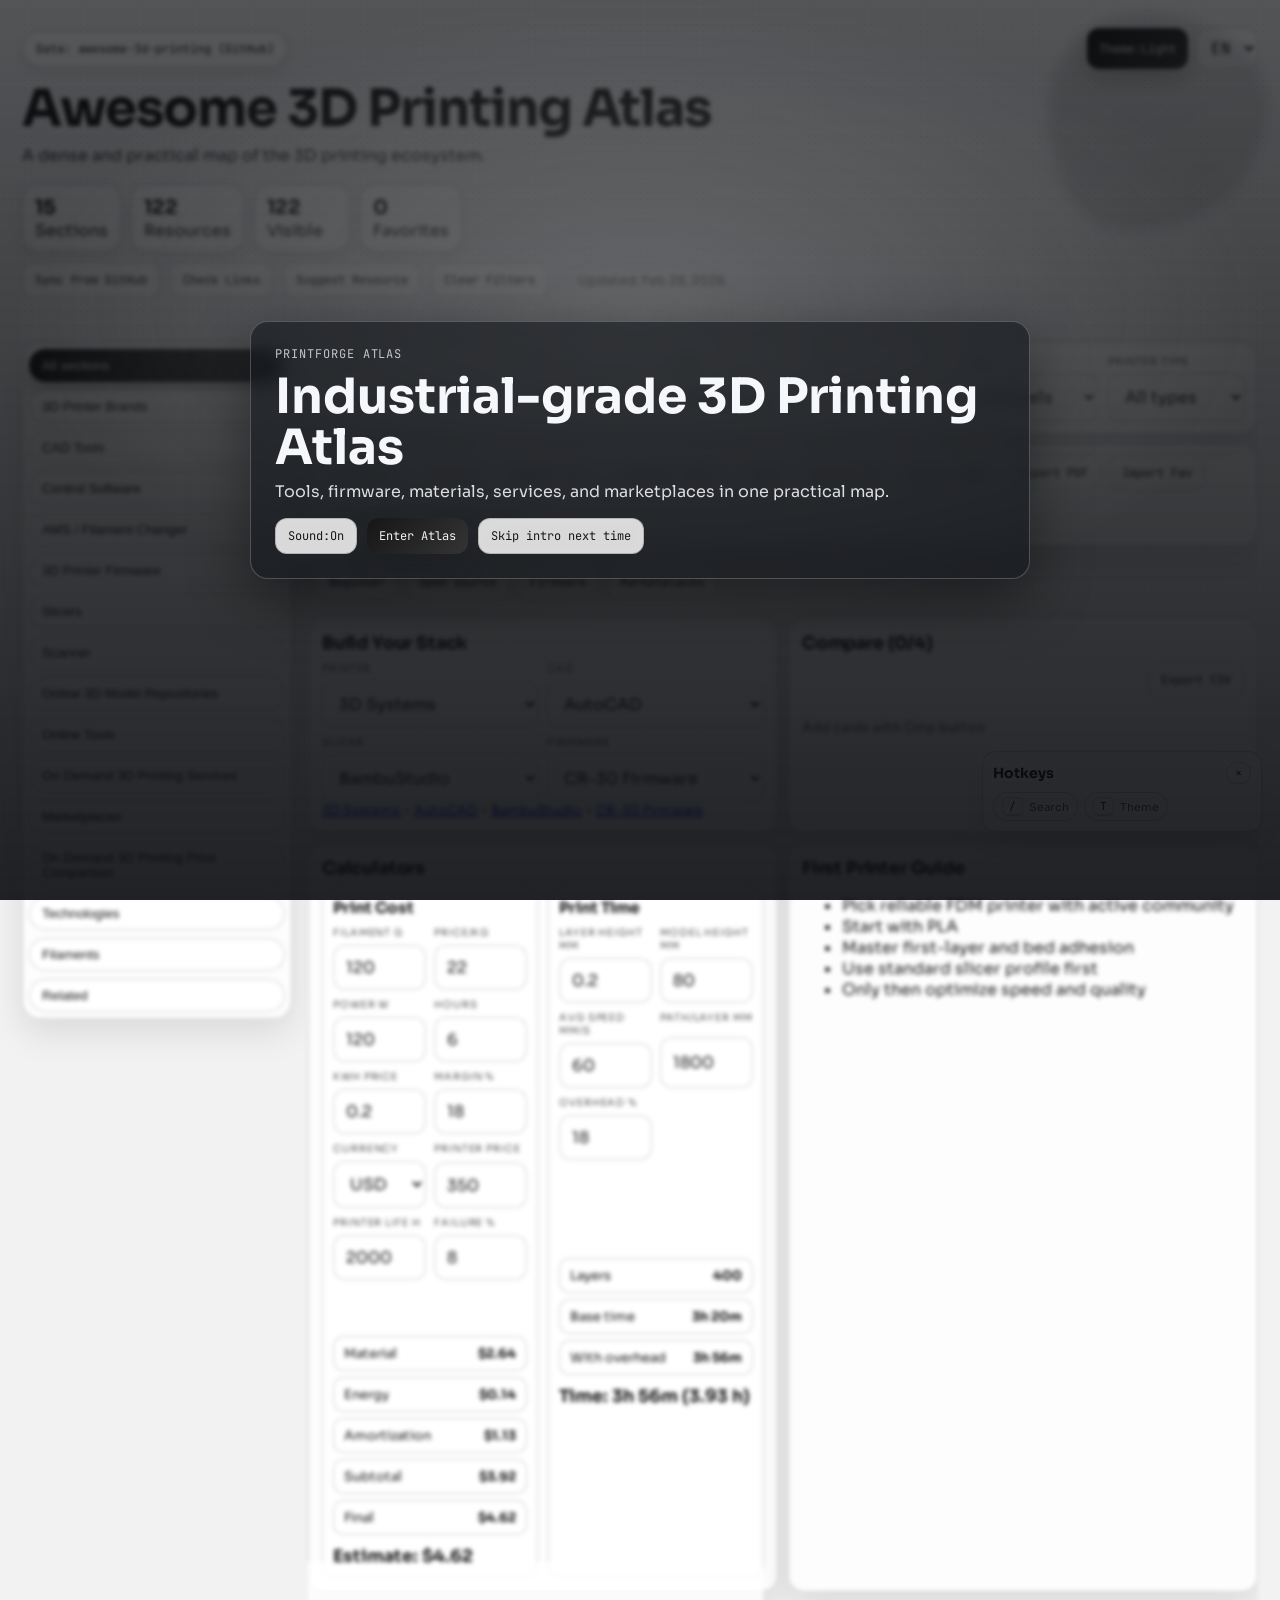
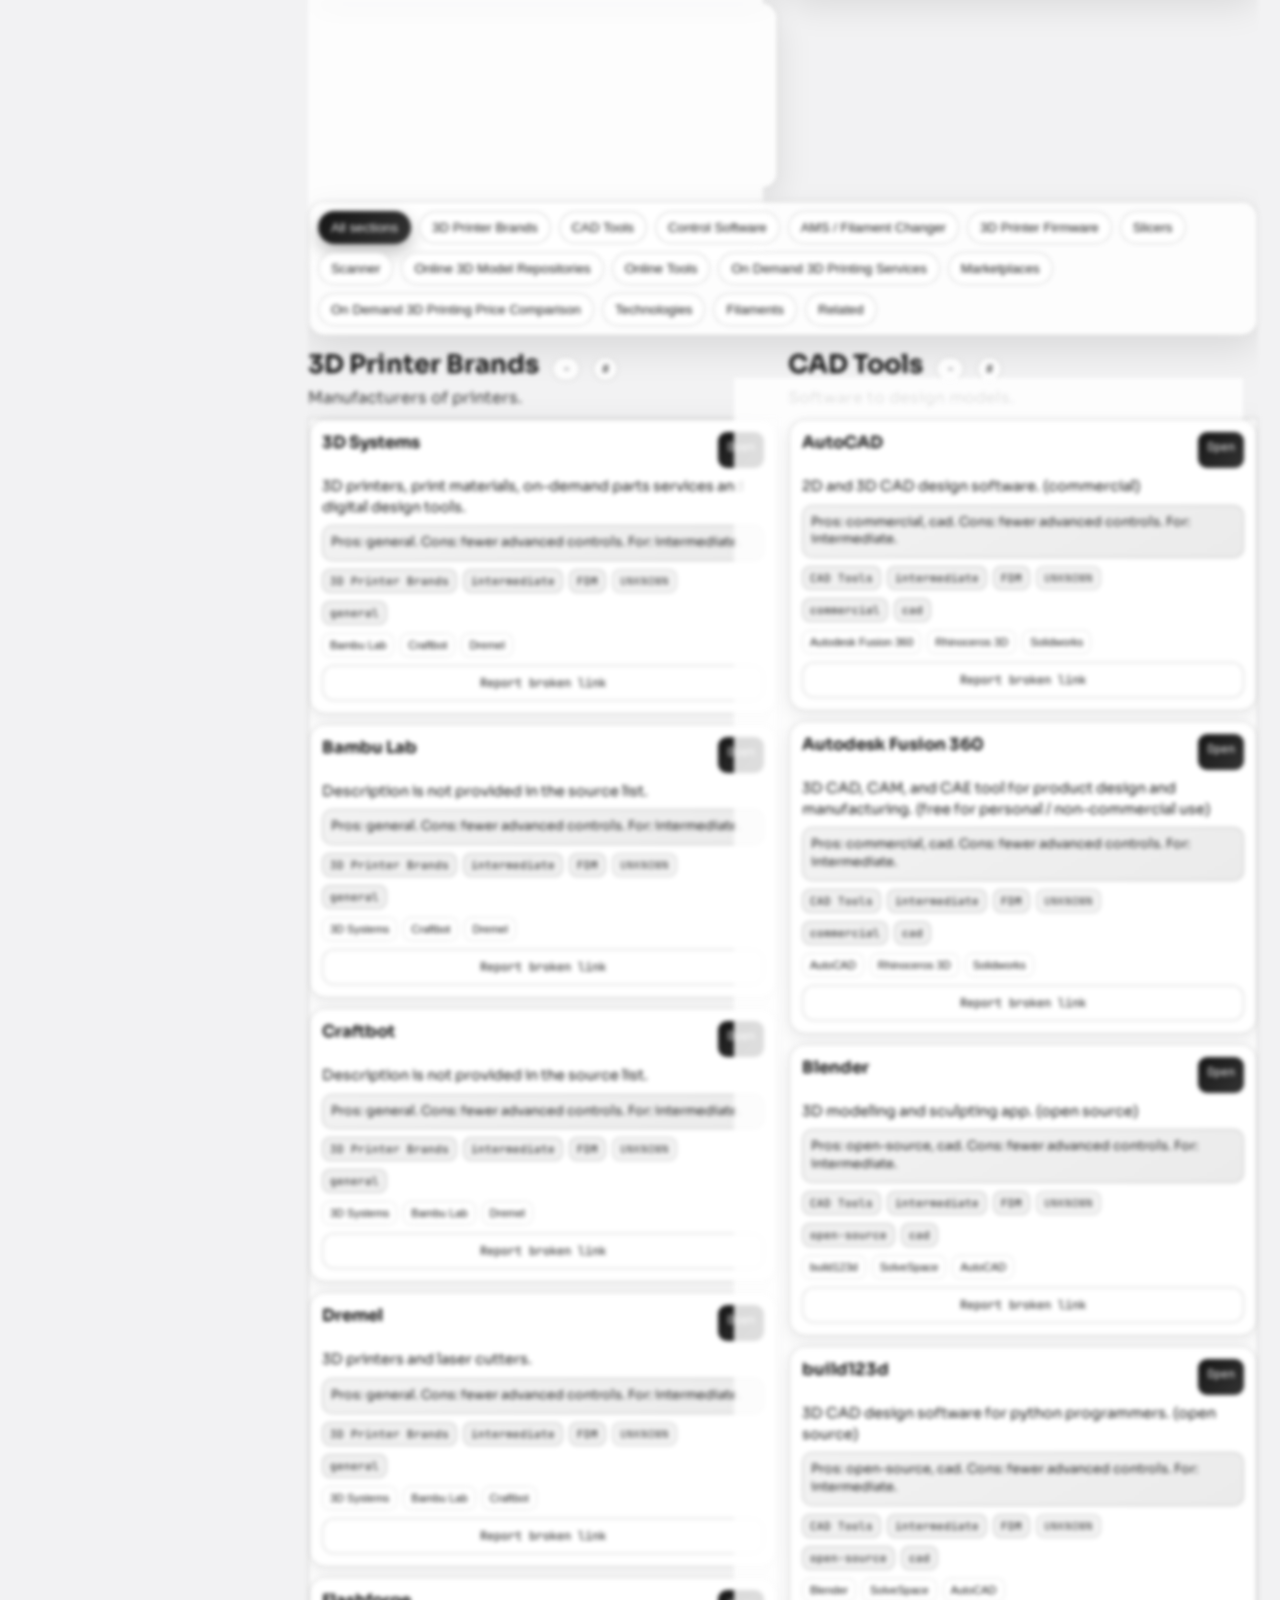
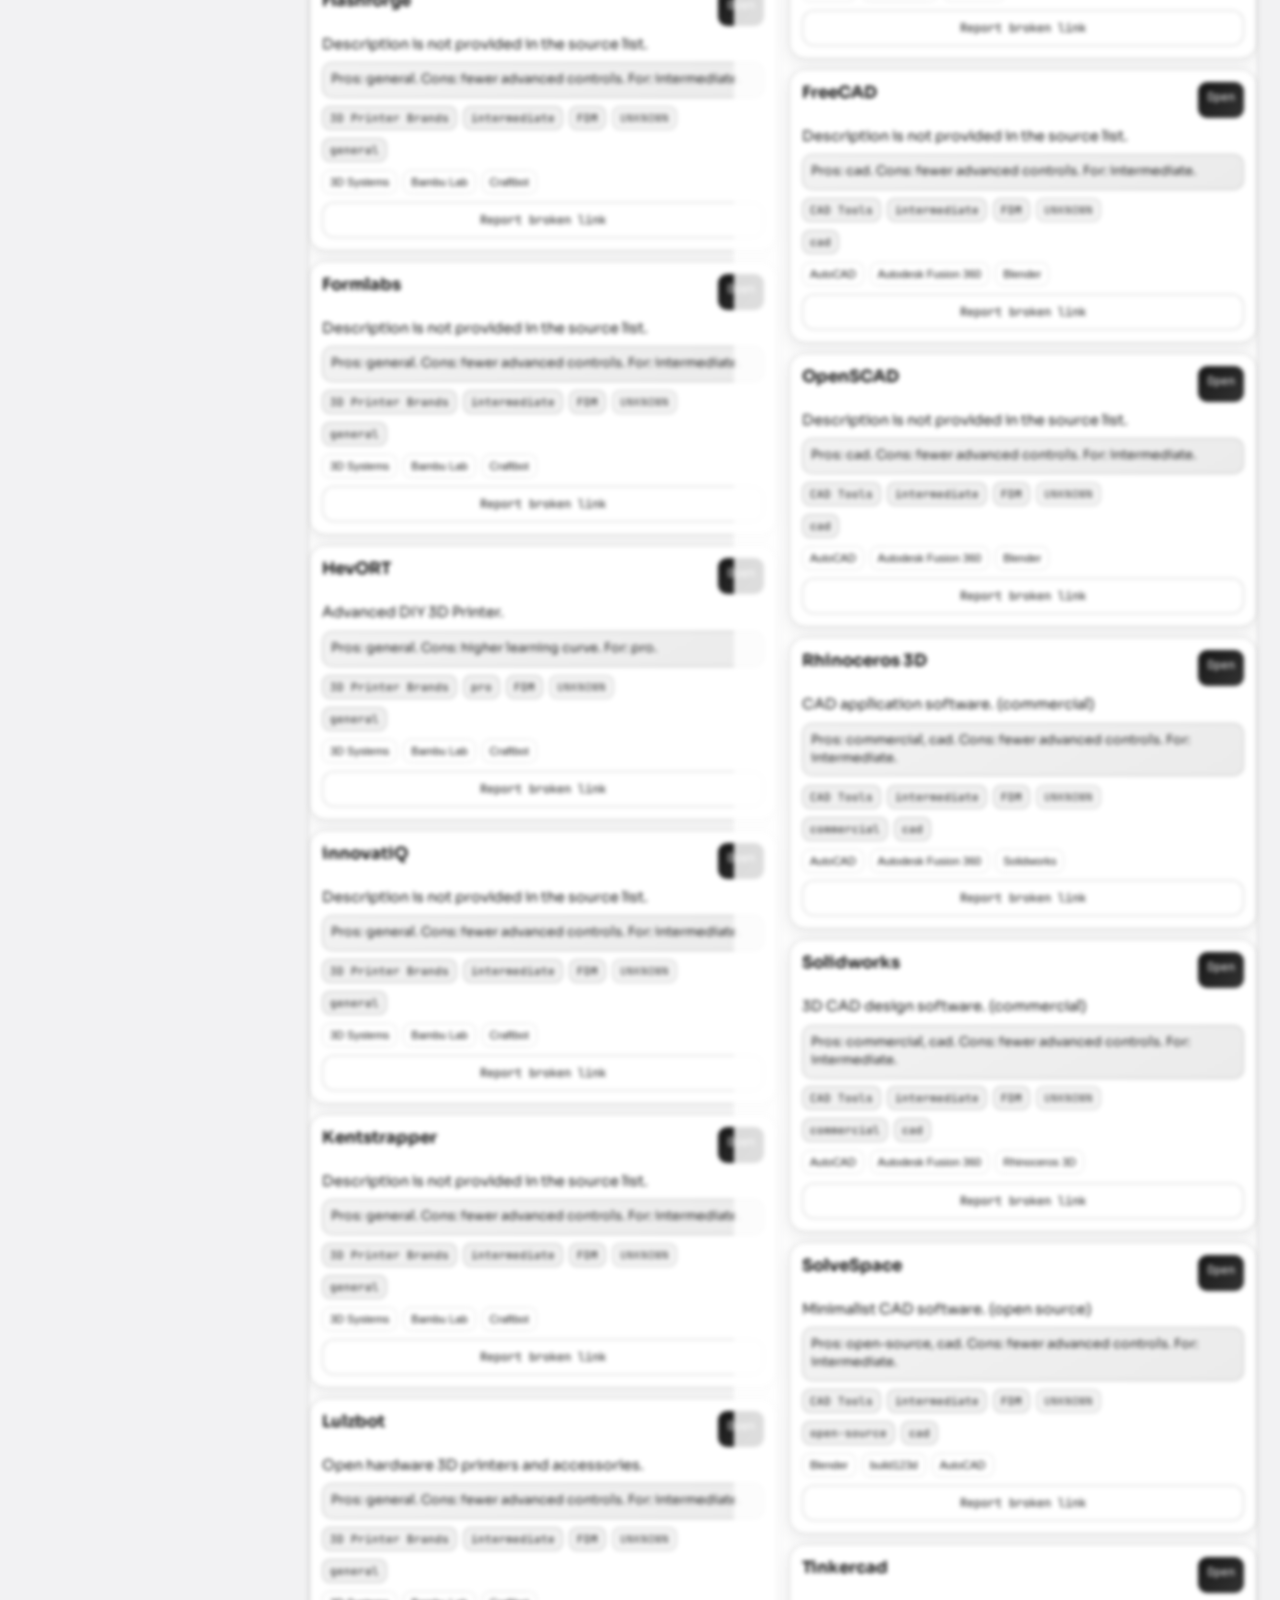
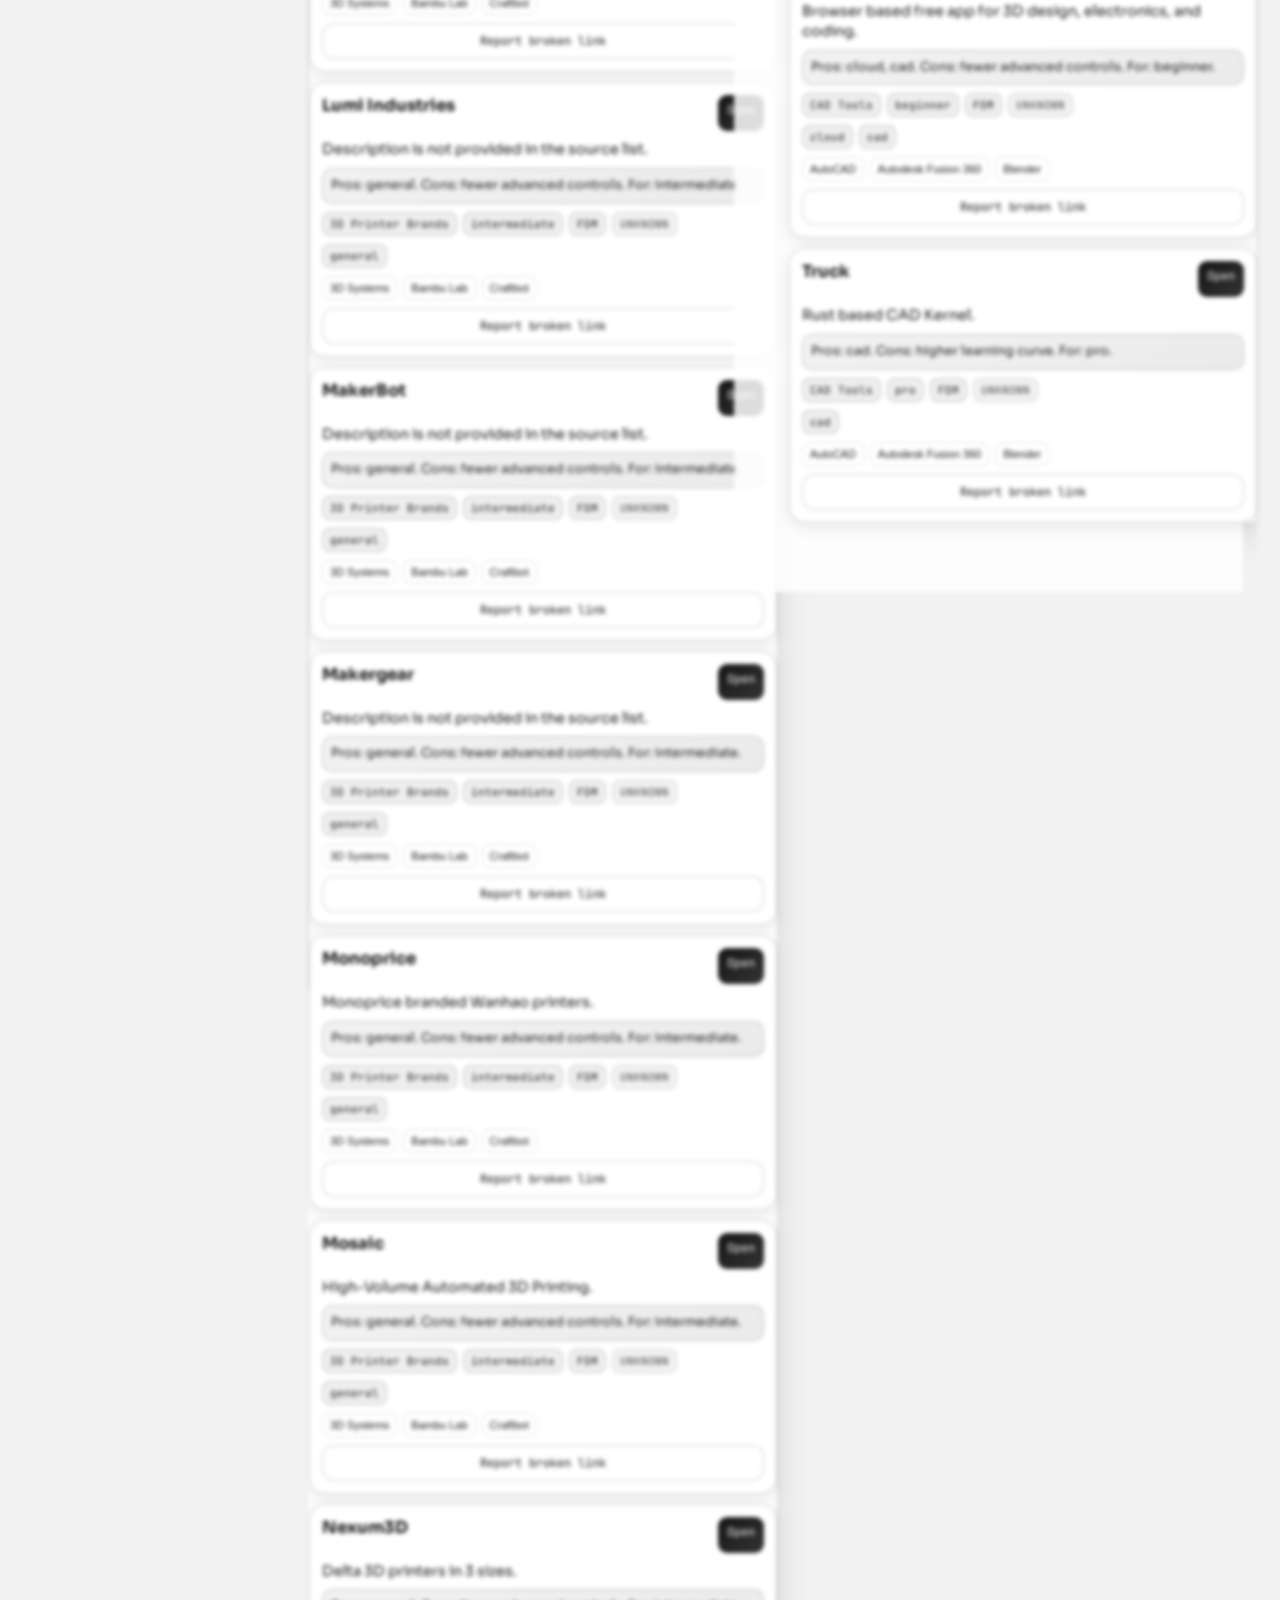
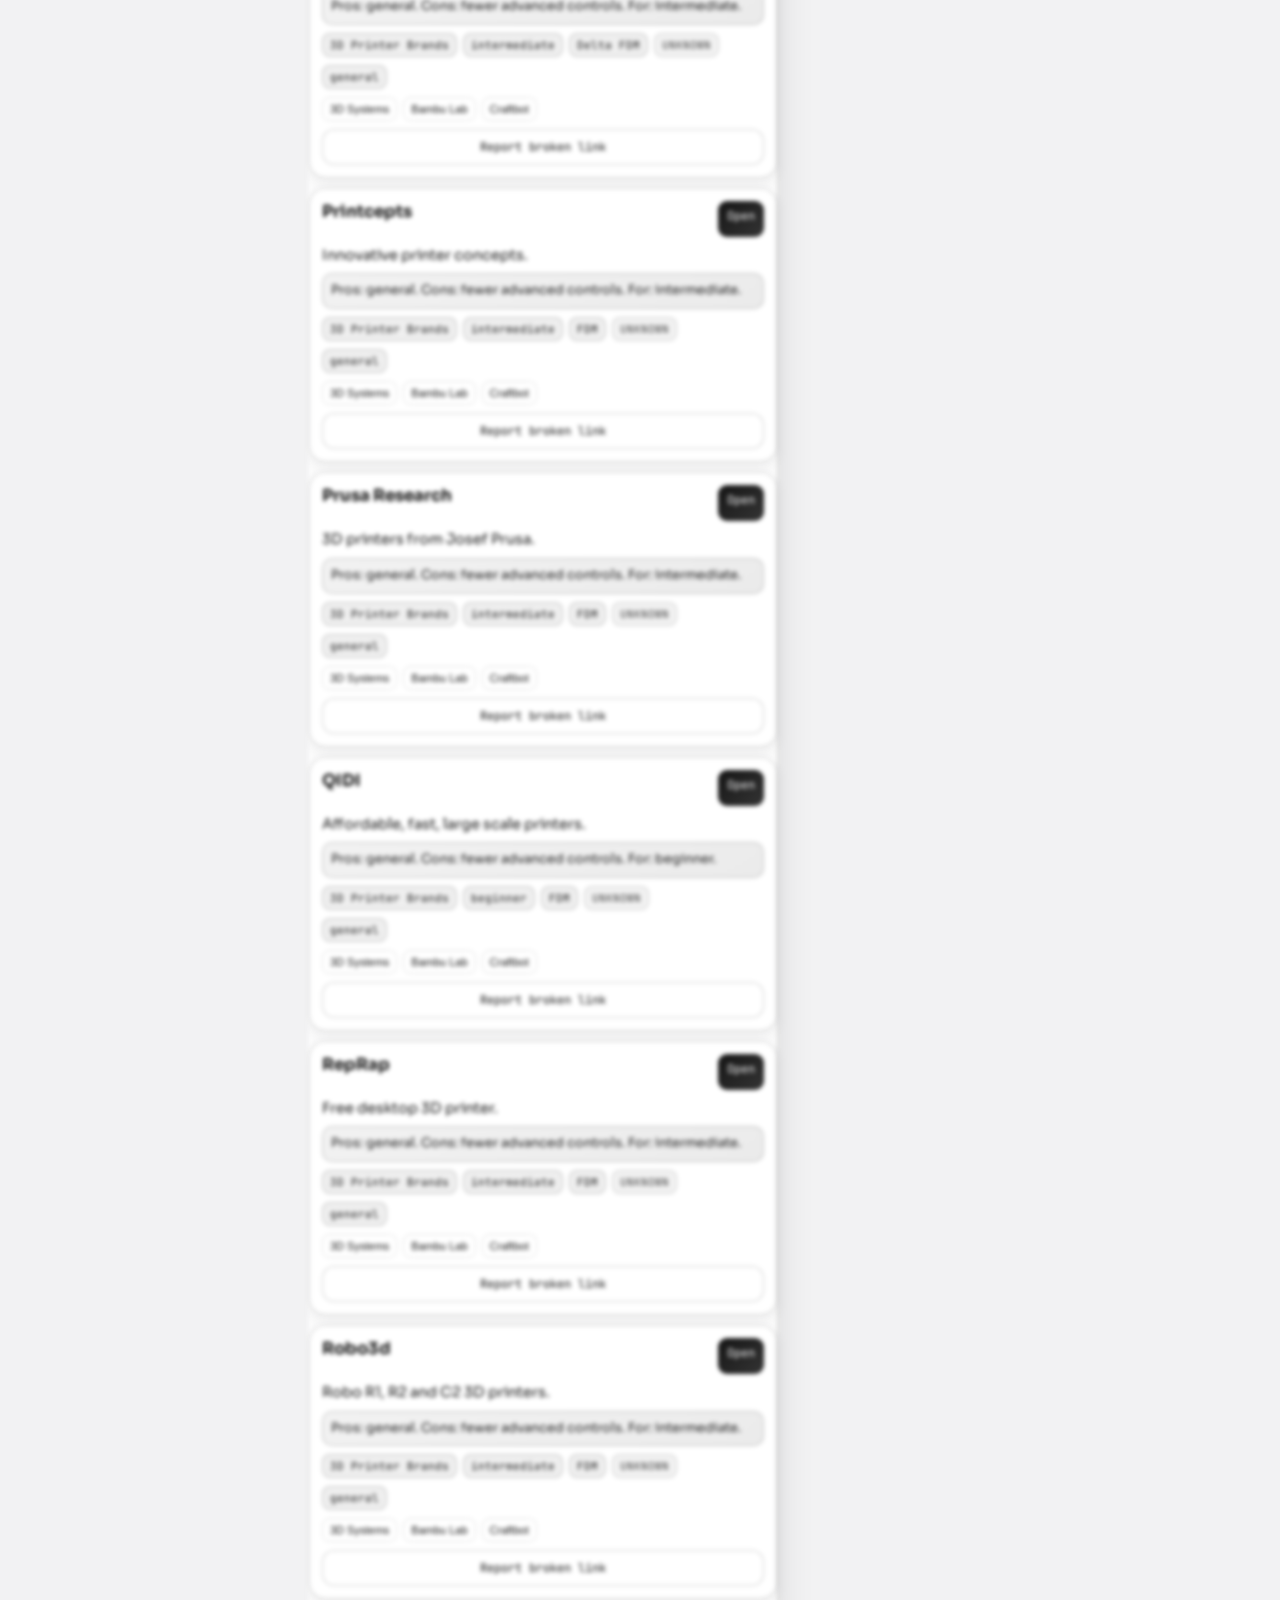
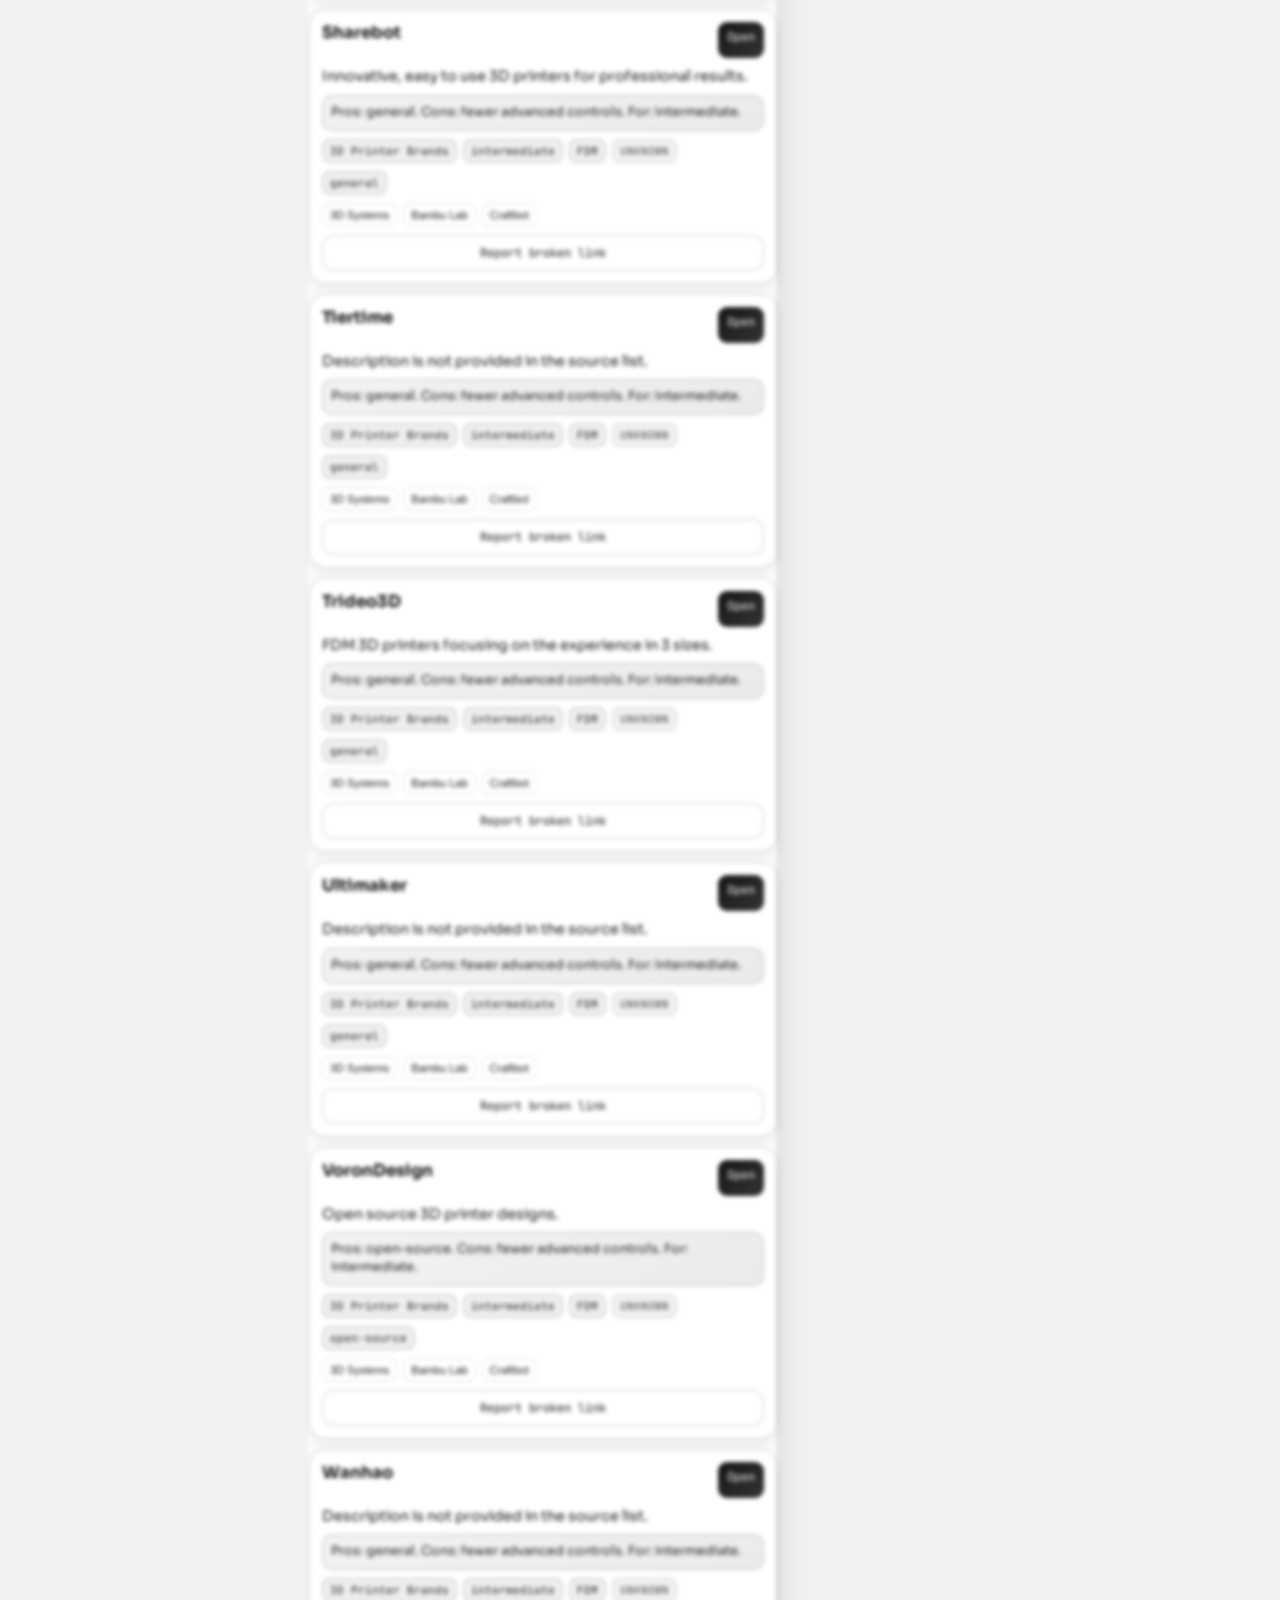
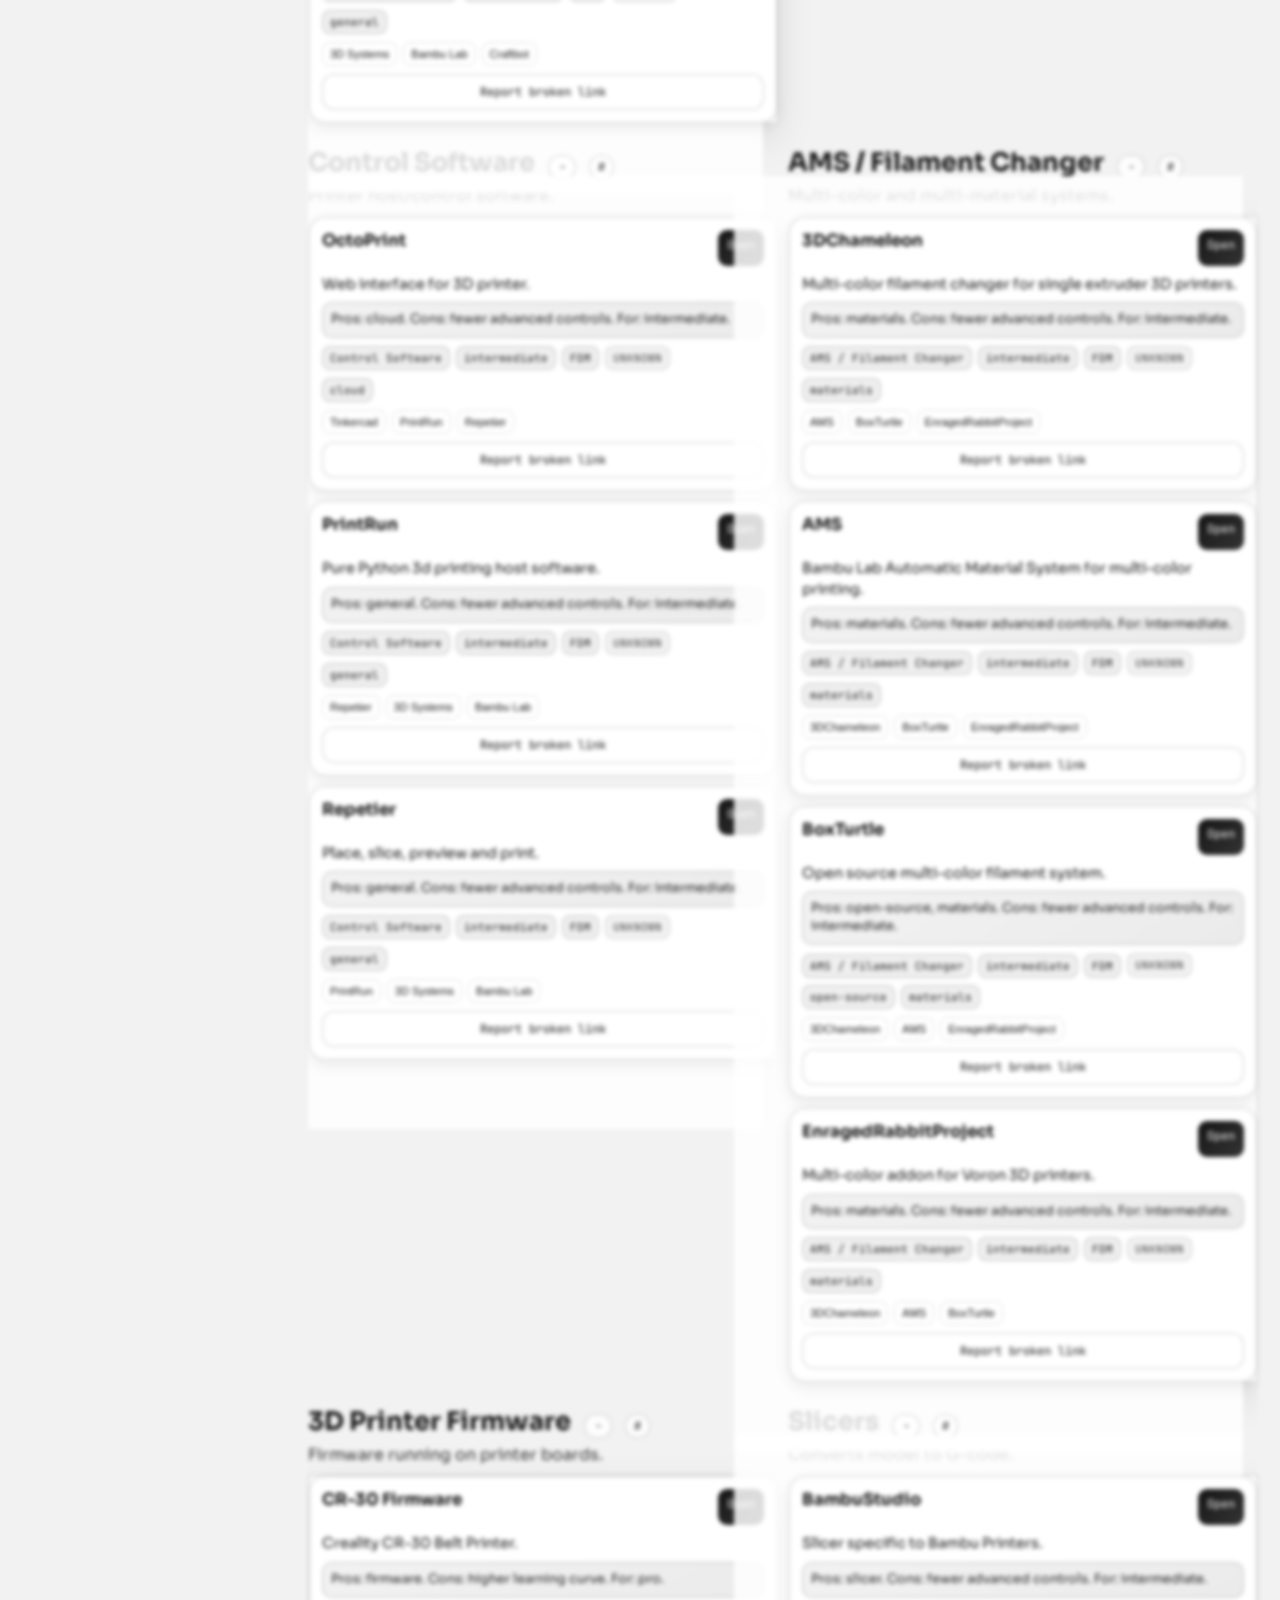
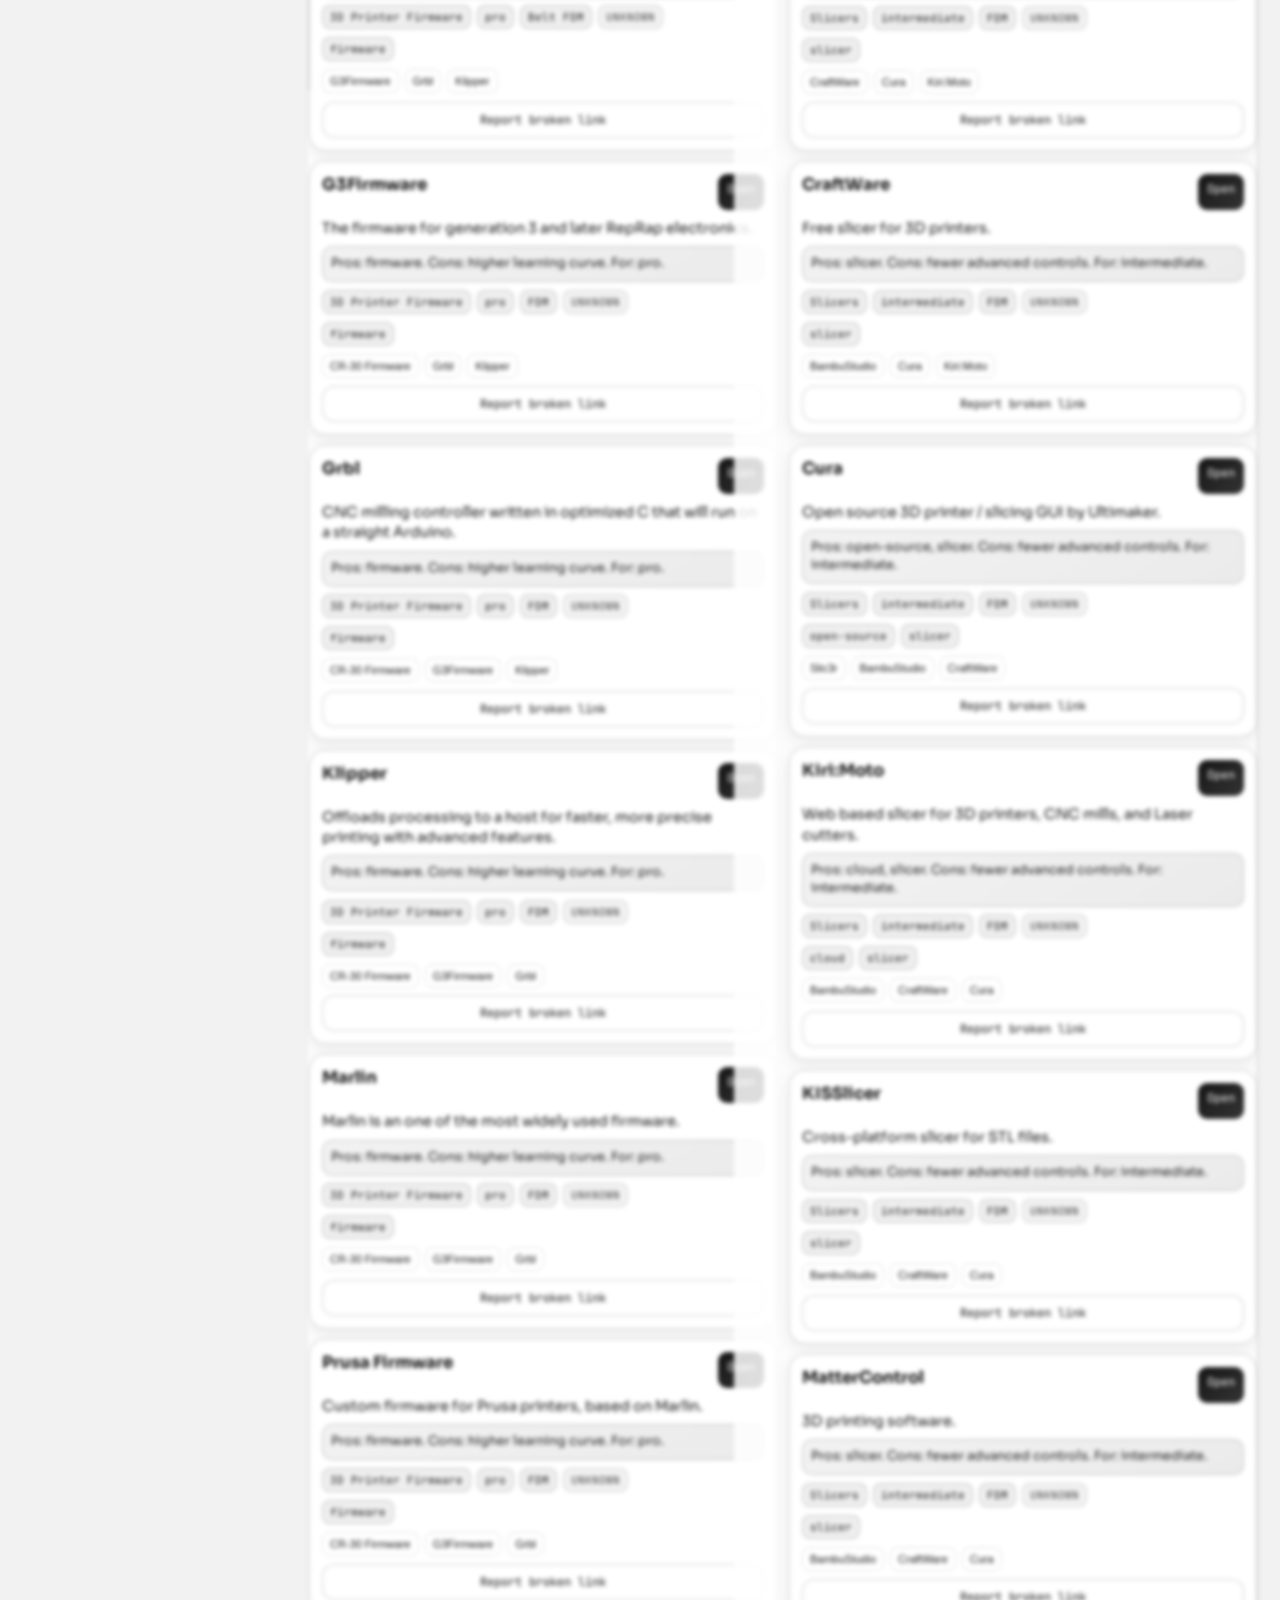
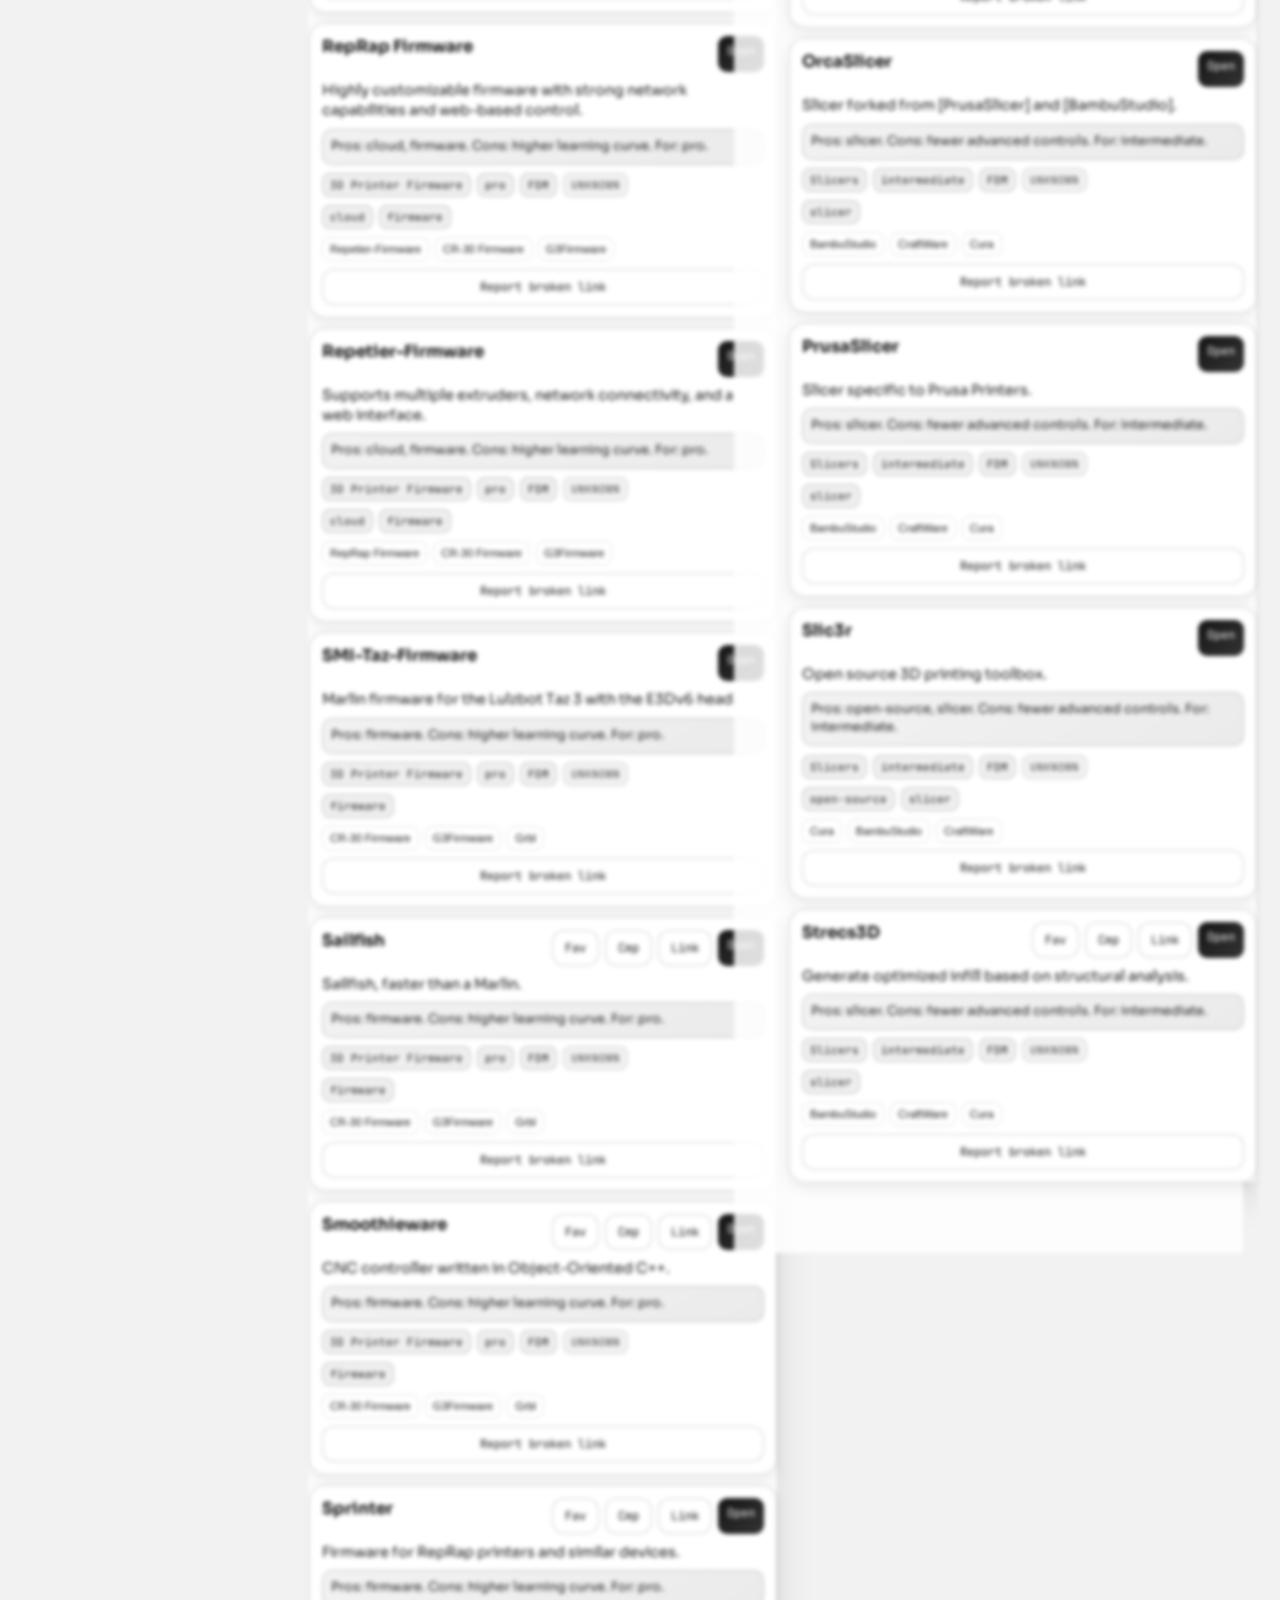
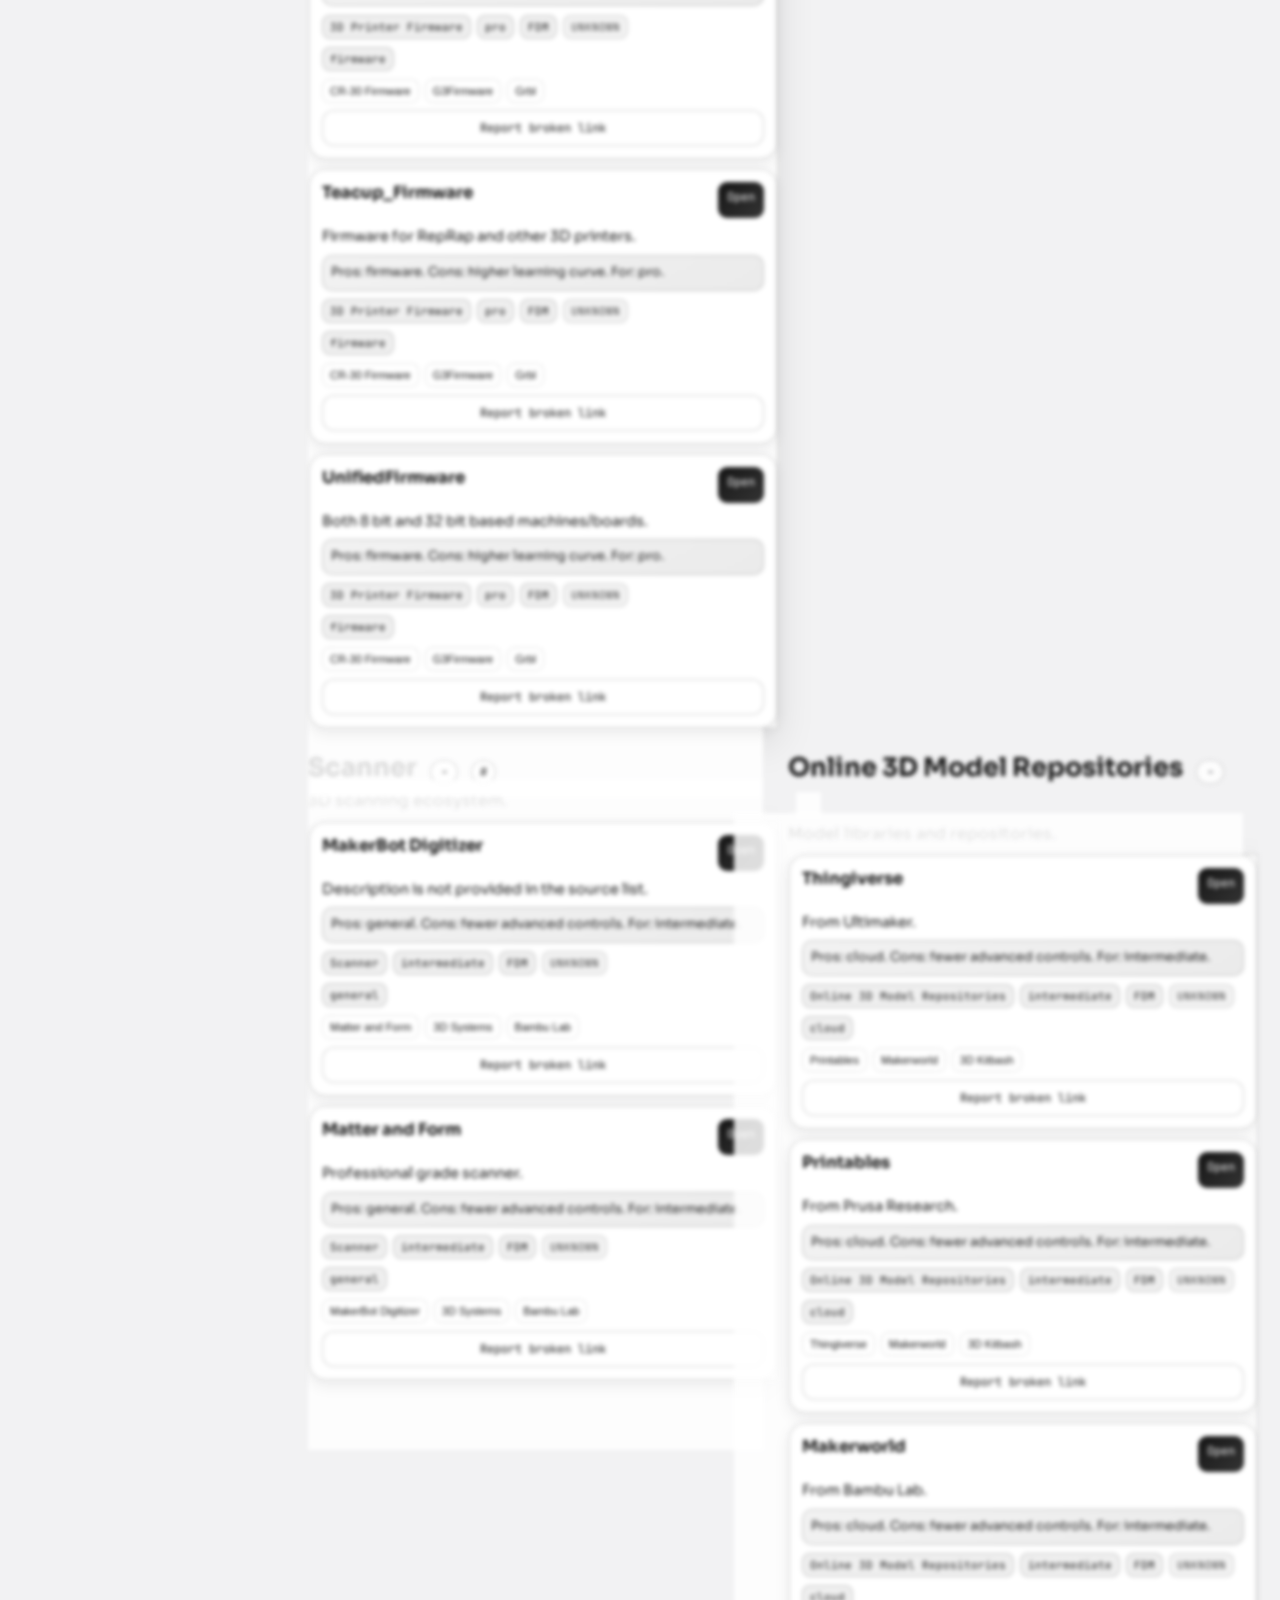
<file: index.html>
﻿<!doctype html>
<html lang="en">
<head>
  <meta charset="UTF-8" />
  <meta name="viewport" content="width=device-width, initial-scale=1.0" />
  <title>Awesome 3D Printing Atlas</title>
  <meta name="description" content="Bilingual atlas of 3D printing tools, brands, firmware, slicers, and services based on awesome-3d-printing." />
  <meta name="theme-color" content="#111827" />
  <script>
    if (location.protocol === 'http:' || location.protocol === 'https:') {
      var m = document.createElement('link');
      m.rel = 'manifest';
      m.href = './manifest.webmanifest';
      document.head.appendChild(m);
    }
  </script>
  <link rel="preconnect" href="https://fonts.googleapis.com" />
  <link rel="preconnect" href="https://fonts.gstatic.com" crossorigin />
  <link href="https://fonts.googleapis.com/css2?family=Sora:wght@400;500;600;700;800&family=JetBrains+Mono:wght@400;600&display=swap" rel="stylesheet" />
  <link rel="stylesheet" href="./styles.css" />
</head>
<body>
  <div id="themeBlink" class="theme-blink" aria-hidden="true">
    <div class="theme-eye-stage">
      <div class="theme-eye left-eye">
        <span class="eye-pupil"></span>
        <span class="eye-glint"></span>
      </div>
      <div class="theme-eye right-eye">
        <span class="eye-pupil"></span>
        <span class="eye-glint"></span>
      </div>
    </div>
    <div id="themeBlinkQuote" class="theme-blink-quote" role="status" aria-live="polite" aria-atomic="true"></div>
  </div>
  <div class="bg-noise" aria-hidden="true"></div>
  <div id="runtimeError" class="runtime-error" hidden></div>
  <section id="introScreen" class="intro-screen" aria-label="Intro screen">
    <div class="intro-video-wrap" aria-hidden="true">
      <video
        id="introVideo"
        class="intro-video"
        autoplay
        muted
        loop
        playsinline
        preload="metadata"
      >
        <source src="./1.mp4" type="video/mp4" />
      </video>
    </div>
    <div class="intro-overlay"></div>
    <div class="intro-content">
      <p class="intro-badge">PrintForge Atlas</p>
      <h2 id="introTitle">Industrial-grade 3D Printing Atlas</h2>
      <p id="introSubtitle">Tools, firmware, materials, services, and marketplaces in one practical map.</p>
      <div class="intro-actions">
        <button id="introSoundBtn" class="ghost-btn" type="button" onclick="window.__atlasIntroSound && window.__atlasIntroSound()">Sound On</button>
        <button id="introEnterBtn" class="lang-toggle" type="button" onclick="window.__atlasEnterIntro && window.__atlasEnterIntro()">Enter Atlas</button>
        <button id="introSkipBtn" class="ghost-btn" type="button" onclick="window.__atlasSkipIntro && window.__atlasSkipIntro()">Skip intro next time</button>
      </div>
    </div>
  </section>

  <div id="appShell">
  <header class="hero">
    <div class="hero-top">
      <span class="badge" id="sourceBadge">Data: awesome-3d-printing</span>
      <div class="hero-actions">
        <button id="themeToggle" class="lang-toggle" type="button">Theme</button>
        <label class="lang-select-wrap" for="langSelect">
          <span class="visually-hidden">Language</span>
          <select id="langSelect" class="lang-select" aria-label="Language selector">
            <option value="en">EN</option>
            <option value="ru">RU</option>
            <option value="de">DE</option>
          </select>
        </label>
      </div>
    </div>
    <h1 id="heroTitle">Awesome 3D Printing Atlas</h1>
    <p id="heroSubtitle">A dense and practical map of the 3D printing ecosystem with tools, firmware, materials, services, and marketplaces.</p>
    <div class="stats" id="stats"></div>
    <div class="sync-row">
      <button id="syncBtn" class="ghost-btn" type="button">Sync from GitHub</button>
      <button id="checkLinksBtn" class="ghost-btn" type="button">Check Links</button>
      <button id="suggestBtn" class="ghost-btn" type="button">Suggest Resource</button>
      <button id="clearFiltersBtn" class="ghost-btn" type="button">Clear Filters</button>
      <span id="syncStatus" class="muted"></span>
      <span id="diffStatus" class="muted"></span>
      <span id="lastUpdated" class="muted"></span>
    </div>
  </header>

  <main class="layout">
    <aside class="sidebar" id="sidebar"></aside>

    <section class="main-col">
      <section class="controls">
        <label class="search-wrap">
          <span id="searchLabel">Search resources</span>
          <input id="searchInput" type="search" placeholder="e.g. Klipper, Prusa, Slicer" aria-label="Search resources" />
        </label>
        <label class="filter-wrap">
          <span id="sectionLabel">Section</span>
          <select id="sectionFilter" aria-label="Section filter"></select>
        </label>
        <label class="filter-wrap">
          <span id="sortLabel">Sort</span>
          <select id="sortSelect" aria-label="Sort filter"></select>
        </label>
        <label class="filter-wrap">
          <span id="tagLabel">Tag</span>
          <select id="tagFilter" aria-label="Tag filter"></select>
        </label>
        <label class="filter-wrap">
          <span id="levelLabel">Level</span>
          <select id="levelFilter" aria-label="Level filter"></select>
        </label>
        <label class="filter-wrap">
          <span id="typeLabel">Printer Type</span>
          <select id="typeFilter" aria-label="Printer type filter"></select>
        </label>
      </section>

      <section class="toolbar">
        <button id="showFavBtn" class="ghost-btn" type="button">Favorites</button>
        <button id="showHistoryBtn" class="ghost-btn" type="button">History</button>
        <button id="randomBtn" class="ghost-btn" type="button">Random Tool</button>
        <button id="beginnerBtn" class="ghost-btn" type="button">Beginner Mode</button>
        <button id="langModeBtn" class="ghost-btn" type="button">RU+EN</button>
        <button id="exportMdBtn" class="ghost-btn" type="button">Export MD</button>
        <button id="exportJsonBtn" class="ghost-btn" type="button">Export JSON</button>
        <button id="exportPdfBtn" class="ghost-btn" type="button">Export PDF</button>
        <button id="importFavBtn" class="ghost-btn" type="button">Import Fav</button>
        <button id="exportFavBtn" class="ghost-btn" type="button">Export Fav</button>
        <button id="densityBtn" class="ghost-btn" type="button">Density</button>
      </section>
      <section class="preset-row" id="presetRow" aria-label="Quick presets">
        <button class="ghost-btn preset-btn" data-preset="beginner" type="button">Beginner</button>
        <button class="ghost-btn preset-btn" data-preset="open-source" type="button">Open Source</button>
        <button class="ghost-btn preset-btn" data-preset="firmware" type="button">Firmware</button>
        <button class="ghost-btn preset-btn" data-preset="marketplaces" type="button">Marketplaces</button>
      </section>

      <section class="panel-grid">
        <article class="panel" id="stackPanel">
          <h2 id="stackTitle">Build Your Stack</h2>
          <div class="stack-grid">
            <label><span>Printer</span><select id="stackPrinter"></select></label>
            <label><span>CAD</span><select id="stackCad"></select></label>
            <label><span>Slicer</span><select id="stackSlicer"></select></label>
            <label><span>Firmware</span><select id="stackFirmware"></select></label>
          </div>
          <div id="stackResult" class="muted"></div>
        </article>

        <article class="panel" id="comparePanel">
          <h2 id="compareTitle">Compare (0/4)</h2>
          <div class="compare-actions">
            <button id="compareExportCsvBtn" class="mini-btn" type="button">Export CSV</button>
          </div>
          <div id="compareTableWrap" class="table-wrap"></div>
        </article>

        <article class="panel" id="calcPanel">
          <h2 id="calcTitle">Calculators</h2>
          <div class="calc-suite">
            <div class="calc-card">
              <h3 id="costCalcTitle">Print Cost</h3>
              <div class="calc-grid">
                <label><span>Filament g</span><input id="calcWeight" type="number" min="0" value="120" /></label>
                <label><span>Price/kg</span><input id="calcPriceKg" type="number" min="0" value="22" /></label>
                <label><span>Power W</span><input id="calcPower" type="number" min="0" value="120" /></label>
                <label><span>Hours</span><input id="calcHours" type="number" min="0" value="6" step="0.01" /></label>
                <label><span>kWh price</span><input id="calcKwh" type="number" min="0" value="0.2" step="0.01" /></label>
                <label><span>Margin %</span><input id="calcMarkup" type="number" min="0" value="18" step="1" /></label>
                <label><span>Currency</span>
                  <select id="calcCurrency">
                    <option value="USD">USD</option>
                    <option value="EUR">EUR</option>
                    <option value="RUB">RUB</option>
                  </select>
                </label>
                <label><span>Printer price</span><input id="calcPrinterPrice" type="number" min="0" value="350" step="0.01" /></label>
                <label><span>Printer life h</span><input id="calcPrinterLifeHours" type="number" min="1" value="2000" step="1" /></label>
                <label><span>Failure %</span><input id="calcFailureRate" type="number" min="0" value="8" step="1" /></label>
              </div>
              <div class="calc-preset-row">
                <button id="calcSavePresetBtn" class="mini-btn" type="button">Save Preset</button>
                <button id="calcResetPresetBtn" class="mini-btn" type="button">Reset</button>
              </div>
              <div class="calc-breakdown">
                <div><span id="calcMatLabel">Material</span><strong id="costMaterial">0.00</strong></div>
                <div><span id="calcEnergyLabel">Energy</span><strong id="costEnergy">0.00</strong></div>
                <div><span id="calcAmortLabel">Amortization</span><strong id="costAmort">0.00</strong></div>
                <div><span id="calcBaseLabel">Subtotal</span><strong id="costSubtotal">0.00</strong></div>
                <div><span id="calcFinalLabel">Final</span><strong id="costFinal">0.00</strong></div>
              </div>
              <p id="costResult" class="calc-main-result"></p>
            </div>
            <div class="calc-card">
              <h3 id="timeCalcTitle">Print Time</h3>
              <div class="calc-grid">
                <label><span>Layer height mm</span><input id="timeLayer" type="number" min="0.01" value="0.2" step="0.01" /></label>
                <label><span>Model height mm</span><input id="timeHeight" type="number" min="1" value="80" /></label>
                <label><span>Avg speed mm/s</span><input id="timeSpeed" type="number" min="1" value="60" /></label>
                <label><span>Path/layer mm</span><input id="timePath" type="number" min="1" value="1800" /></label>
                <label><span>Overhead %</span><input id="timeOverhead" type="number" min="0" value="18" /></label>
              </div>
              <div class="calc-preset-row">
                <button id="calcPresetQuality" class="mini-btn calc-preset" data-calc-profile="quality" type="button">Quality</button>
                <button id="calcPresetBalanced" class="mini-btn calc-preset" data-calc-profile="balanced" type="button">Balanced</button>
                <button id="calcPresetSpeed" class="mini-btn calc-preset" data-calc-profile="speed" type="button">Speed</button>
                <button id="calcUseTimeBtn" class="mini-btn" type="button">Use for Cost</button>
              </div>
              <div class="calc-breakdown">
                <div><span id="timeLayersLabel">Layers</span><strong id="timeLayers">0</strong></div>
                <div><span id="timeBaseLabel">Base time</span><strong id="timeBase">0h 0m</strong></div>
                <div><span id="timeFinalLabel">With overhead</span><strong id="timeFinal">0h 0m</strong></div>
              </div>
              <p id="timeResult" class="calc-main-result"></p>
            </div>
          </div>
        </article>

        <article class="panel" id="guidePanel">
          <h2 id="guideTitle">First Printer Guide</h2>
          <ul id="guideList"></ul>
        </article>

        <article class="panel" id="mistakesPanel">
          <h2 id="mistakesTitle">Common Mistakes</h2>
          <ul id="mistakesList"></ul>
        </article>
      </section>

      <section class="section-nav" id="sectionNav"></section>
      <section id="grid" class="resource-grid" aria-live="polite"></section>
    </section>
  </main>

  <input id="favFileInput" type="file" accept="application/json" hidden />

  <template id="cardTemplate">
    <article class="card reveal">
      <div class="card-head">
        <h3 class="card-title"></h3>
        <div class="mini-actions">
          <button class="mini-btn js-fav" type="button">Fav</button>
          <button class="mini-btn js-compare" type="button">Cmp</button>
          <button class="mini-btn js-copy" type="button">Link</button>
          <a class="card-link" target="_blank" rel="noreferrer noopener">Open</a>
        </div>
      </div>
      <p class="card-description"></p>
      <p class="card-description-en"></p>
      <p class="card-analysis"></p>
      <div class="card-meta">
        <span class="card-section"></span>
        <span class="card-level"></span>
        <span class="card-type"></span>
        <span class="card-health"></span>
      </div>
      <div class="tag-row"></div>
      <div class="rec-row"></div>
      <button class="report-link mini-btn js-report" type="button">Report broken link</button>
    </article>
  </template>
  </div>
  <button id="toTopBtn" class="to-top-btn" type="button" aria-label="Scroll to top">↑</button>
  <div id="hotkeyHintCard" class="hotkey-hint-card" hidden>
    <div class="hotkey-hint-head">
      <strong id="hotkeyHintTitle">Hotkeys</strong>
      <button id="hotkeyHintDismissBtn" class="mini-btn hotkey-hint-dismiss" type="button" aria-label="Dismiss">×</button>
    </div>
    <div class="hotkey-hint-row">
      <span class="hotkey-chip"><kbd>/</kbd><small id="hotkeyHintSearch">Search</small></span>
      <span class="hotkey-chip"><kbd>T</kbd><small id="hotkeyHintTheme">Theme</small></span>
    </div>
  </div>
  <div id="toastRoot" class="toast-root" aria-live="polite" aria-atomic="true"></div>

  <script src="./data/resources-inline.js"></script>
  <script src="./config.js"></script>
  <script src="./app.js" defer></script>
</body>
</html>
</file>
<file: styles.css>
﻿:root {
  --bg: #f2f2f3;
  --ink: #171717;
  --accent: #161616;
  --accent-2: #343434;
  --paper: rgba(255, 255, 255, 0.84);
  --paper-strong: #ffffff;
  --line: rgba(0, 0, 0, 0.18);
  --muted: #545454;
  --shadow: 0 14px 36px rgba(0, 0, 0, 0.1);
  --shadow-soft: 0 5px 16px rgba(0, 0, 0, 0.08);
  --input-bg: rgba(255, 255, 255, 0.94);
  --chip-bg: #efefef;
  --analysis-bg: linear-gradient(150deg, #f2f2f2, #ebebeb);
  --analysis-ink: #1f1f1f;
  --hero-text: #333333;
  --noise-dot: #000000;
  --mark-bg: #d9d9d9;
}

body.theme-dark {
  --bg: #0f1115;
  --ink: #e8e8ea;
  --accent: #f0f0f2;
  --accent-2: #bcbfc8;
  --paper: rgba(23, 26, 33, 0.84);
  --paper-strong: #171a20;
  --line: rgba(255, 255, 255, 0.14);
  --muted: #a8afbb;
  --shadow: 0 18px 50px rgba(0, 0, 0, 0.45);
  --shadow-soft: 0 6px 20px rgba(0, 0, 0, 0.28);
  --input-bg: rgba(20, 23, 30, 0.96);
  --chip-bg: #20242d;
  --analysis-bg: linear-gradient(150deg, #1d222c, #171b23);
  --analysis-ink: #dde3ee;
  --hero-text: #d2d8e2;
  --noise-dot: #ffffff;
  --mark-bg: #495060;
}

* { box-sizing: border-box; }

body {
  margin: 0;
  color: var(--ink);
  font-family: "Sora", sans-serif;
  background:
    radial-gradient(1200px 700px at -12% -15%, rgba(255, 255, 255, 0.8) 0%, transparent 62%),
    radial-gradient(950px 720px at 110% -10%, rgba(140, 140, 140, 0.22) 0%, transparent 55%),
    radial-gradient(850px 740px at 82% 110%, rgba(100, 100, 100, 0.2) 0%, transparent 58%),
    linear-gradient(180deg, var(--bg) 0%, var(--bg) 100%);
  min-height: 100vh;
}

html,
body {
  overflow-x: hidden;
}

#appShell,
.main-col {
  overflow-x: clip;
}

body.theme-dark {
  background:
    radial-gradient(1200px 700px at -12% -15%, rgba(255, 255, 255, 0.05) 0%, transparent 62%),
    radial-gradient(950px 720px at 110% -10%, rgba(255, 255, 255, 0.05) 0%, transparent 55%),
    radial-gradient(850px 740px at 82% 110%, rgba(255, 255, 255, 0.04) 0%, transparent 58%),
    linear-gradient(180deg, #0d0f13 0%, var(--bg) 100%);
}

.bg-noise {
  position: fixed;
  inset: 0;
  pointer-events: none;
  opacity: 0.08;
  background-image: radial-gradient(var(--noise-dot) 0.35px, transparent 0.35px);
  background-size: 7px 7px;
}

.runtime-error {
  position: sticky;
  top: 0;
  z-index: 9999;
  background: #1f1f1f;
  color: #fff;
  padding: 10px 14px;
  font-family: "JetBrains Mono", monospace;
  font-size: 12px;
}

.theme-blink {
  position: fixed;
  inset: 0;
  z-index: 2400;
  pointer-events: none;
  opacity: 0;
  overflow: hidden;
  background: #000;
  --pupil-x: 0px;
  --pupil-y: 0px;
  --edge-jitter: 0.6px;
  transition: opacity 260ms ease;
}
.theme-blink.active { opacity: 1; }
.theme-blink::before {
  content: "";
  position: absolute;
  inset: 0;
  opacity: 0.12;
  background-image: radial-gradient(#fff 0.35px, transparent 0.35px);
  background-size: 7px 7px;
  mix-blend-mode: screen;
  pointer-events: none;
}
.theme-eye-stage {
  position: absolute;
  inset: 0;
  display: flex;
  align-items: center;
  justify-content: center;
  gap: clamp(64px, 12vw, 180px);
  transform: translateY(-2vh);
}
.theme-blink-quote {
  position: absolute;
  left: 50%;
  top: calc(50% + min(14vw, 190px));
  transform: translate(-50%, 0);
  width: min(92vw, 1100px);
  text-align: center;
  color: #f4f4f4;
  font-family: "JetBrains Mono", monospace;
  font-size: clamp(13px, 1.55vw, 22px);
  letter-spacing: 0.02em;
  line-height: 1.35;
  text-wrap: balance;
  text-shadow: 0 0 12px rgba(255, 255, 255, 0.22);
  opacity: 0;
  will-change: opacity, transform;
  pointer-events: none;
  transition: opacity 320ms cubic-bezier(0.22, 0.8, 0.22, 1), transform 320ms cubic-bezier(0.22, 0.8, 0.22, 1);
  padding: 0 12px;
}
.theme-blink.show-quote .theme-blink-quote {
  opacity: 0.95;
  transform: translate(-50%, 0);
}
.theme-blink.hide-quote .theme-blink-quote {
  opacity: 0;
  transform: translate(-50%, -6px);
}
.theme-eye {
  position: relative;
  width: clamp(170px, 22vw, 360px);
  height: clamp(48px, 7.8vw, 120px);
  background: #f4f4f4;
  border-radius: 58% 42% 56% 44% / 52% 48% 52% 48%;
  box-shadow:
    0 0 0 1px rgba(255, 255, 255, 0.34),
    0 0 0 3px rgba(255, 255, 255, 0.08);
  transform-origin: center;
  transform: scaleY(0.04);
  opacity: 0;
  overflow: hidden;
  filter: contrast(1.05) saturate(0.05);
  clip-path: polygon(2% 50%, 8% 20%, 26% 5%, 74% 5%, 92% 20%, 98% 50%, 92% 80%, 74% 95%, 26% 95%, 8% 80%);
  animation: eyeInk 160ms steps(2, end) infinite;
}
.left-eye { border-radius: 62% 38% 54% 46% / 52% 50% 50% 48%; }
.right-eye { border-radius: 38% 62% 46% 54% / 50% 52% 48% 50%; }
.theme-blink.variant-a .left-eye { clip-path: polygon(3% 50%, 10% 22%, 30% 6%, 74% 7%, 90% 21%, 97% 50%, 90% 79%, 72% 93%, 28% 94%, 10% 80%); }
.theme-blink.variant-a .right-eye { clip-path: polygon(3% 50%, 10% 24%, 29% 8%, 76% 6%, 92% 22%, 97% 50%, 92% 79%, 76% 93%, 30% 94%, 10% 78%); }
.theme-blink.variant-b .left-eye { clip-path: polygon(1% 50%, 7% 18%, 25% 3%, 76% 4%, 93% 18%, 99% 50%, 93% 83%, 74% 97%, 26% 96%, 7% 82%); }
.theme-blink.variant-b .right-eye { clip-path: polygon(1% 50%, 7% 20%, 24% 4%, 77% 3%, 94% 19%, 99% 50%, 94% 82%, 76% 96%, 24% 96%, 7% 80%); }
.theme-blink.variant-c .left-eye { clip-path: polygon(2% 50%, 9% 21%, 27% 8%, 70% 7%, 91% 23%, 98% 50%, 91% 77%, 70% 92%, 27% 93%, 9% 79%); }
.theme-blink.variant-c .right-eye { clip-path: polygon(2% 50%, 9% 24%, 30% 8%, 73% 7%, 91% 22%, 98% 50%, 91% 76%, 73% 92%, 30% 93%, 9% 78%); }
.eye-pupil {
  position: absolute;
  top: 5%;
  width: 34%;
  height: 90%;
  background: #050505;
  border-radius: 48% 52% 52% 48%;
  box-shadow: 0 0 0 1px rgba(0, 0, 0, 0.25) inset;
  transform: translate(var(--pupil-x), var(--pupil-y));
  transition: transform 140ms ease-out;
}
.left-eye .eye-pupil { left: -2%; }
.right-eye .eye-pupil { right: -2%; }
.eye-glint {
  position: absolute;
  width: 8px;
  height: 8px;
  border-radius: 50%;
  background: rgba(255, 255, 255, 0.9);
  top: 44%;
  transform: translate(calc(var(--pupil-x) * 0.35), calc(var(--pupil-y) * 0.35));
  transition: transform 140ms ease-out;
}
.left-eye .eye-glint { left: 17%; }
.right-eye .eye-glint { right: 17%; }

.theme-blink.preclosed .theme-eye {
  transform: scaleY(0.04);
  opacity: 0.95;
}
.theme-blink.preblink .theme-eye {
  animation: eyePreBlink 240ms cubic-bezier(0.2, 0.9, 0.35, 1) forwards;
}
.theme-blink.anim-open .theme-eye {
  animation: eyeOpen 980ms cubic-bezier(0.2, 0.85, 0.2, 1) forwards;
}
.theme-blink.anim-open .right-eye { animation-delay: 30ms; }
.theme-blink.anim-open .eye-pupil { animation: pupilSaccadeOpen 980ms ease-out forwards; }
.theme-blink.anim-close .theme-eye {
  animation: eyeClose 900ms cubic-bezier(0.2, 0.8, 0.25, 1) forwards;
}
.theme-blink.anim-close .right-eye { animation-delay: 20ms; }
.theme-blink.anim-close .eye-pupil { animation: pupilSaccadeClose 900ms ease-in forwards; }

@keyframes eyeOpen {
  0% { transform: scaleY(0.04); opacity: 0.96; }
  35% { transform: scaleY(1.08); opacity: 1; }
  100% { transform: scaleY(1); opacity: 0; }
}
@keyframes eyeClose {
  0% { transform: scaleY(1); opacity: 1; }
  100% { transform: scaleY(0.04); opacity: 0.96; }
}
@keyframes eyePreBlink {
  0% { transform: scaleY(1); opacity: 1; }
  100% { transform: scaleY(0.72); opacity: 1; }
}
@keyframes eyeInk {
  0% { filter: contrast(1.05) saturate(0.05) drop-shadow(var(--edge-jitter) 0 0 #fff); }
  100% { filter: contrast(1.08) saturate(0.03) drop-shadow(calc(var(--edge-jitter) * -1) 0 0 #fff); }
}
@keyframes pupilSaccadeOpen {
  0% { transform: translate(var(--pupil-x), var(--pupil-y)); }
  25% { transform: translate(calc(var(--pupil-x) + 2px), calc(var(--pupil-y) - 1px)); }
  48% { transform: translate(calc(var(--pupil-x) - 1px), calc(var(--pupil-y) + 1px)); }
  100% { transform: translate(var(--pupil-x), var(--pupil-y)); }
}
@keyframes pupilSaccadeClose {
  0% { transform: translate(var(--pupil-x), var(--pupil-y)); }
  30% { transform: translate(calc(var(--pupil-x) + 1px), calc(var(--pupil-y) + 1px)); }
  100% { transform: translate(var(--pupil-x), var(--pupil-y)); }
}

@media (max-width: 900px) {
  .theme-eye-stage {
    gap: clamp(30px, 8vw, 70px);
    transform: translateY(-1vh);
  }
  .theme-eye {
    width: clamp(132px, 35vw, 230px);
    height: clamp(42px, 11vw, 82px);
  }
  .theme-blink-quote {
    top: calc(50% + min(26vw, 170px));
    font-size: clamp(12px, 2.8vw, 16px);
    width: min(94vw, 760px);
  }
}

.intro-screen {
  position: fixed;
  inset: 0;
  z-index: 1200;
  display: grid;
  place-items: center;
  overflow: hidden;
}

.intro-screen[hidden] {
  display: none !important;
}

.intro-video-wrap {
  position: absolute;
  inset: -12%;
}

.intro-video {
  width: 100%;
  height: 100%;
  object-fit: cover;
  pointer-events: none;
  filter: grayscale(1) contrast(1.08) brightness(0.5);
}

.intro-overlay {
  position: absolute;
  inset: 0;
  pointer-events: none;
  background:
    radial-gradient(900px 450px at 50% 35%, rgba(255, 255, 255, 0.18), transparent 70%),
    linear-gradient(180deg, rgba(8, 10, 13, 0.68) 0%, rgba(8, 10, 13, 0.9) 100%);
}

.intro-content {
  position: relative;
  z-index: 1;
  pointer-events: auto;
  width: min(780px, calc(100vw - 30px));
  padding: 24px;
  border: 1px solid rgba(255, 255, 255, 0.22);
  border-radius: 18px;
  background: rgba(18, 21, 27, 0.62);
  backdrop-filter: blur(8px);
  color: #f5f7fb;
  box-shadow: 0 20px 60px rgba(0, 0, 0, 0.45);
}

.intro-badge {
  margin: 0;
  font-family: "JetBrains Mono", monospace;
  font-size: 12px;
  opacity: 0.86;
  text-transform: uppercase;
  letter-spacing: 0.08em;
}

.intro-content h2 {
  margin: 10px 0 8px;
  font-size: clamp(1.9rem, 3.8vw, 3.3rem);
  line-height: 1.03;
}

.intro-content p {
  margin: 0;
  color: rgba(245, 247, 251, 0.88);
}

.intro-actions {
  margin-top: 16px;
  display: flex;
  gap: 10px;
  flex-wrap: wrap;
}

body.intro-active {
  overflow: hidden;
}

body.intro-active #appShell {
  filter: blur(2px);
  pointer-events: none;
  user-select: none;
}

.hero,
.layout {
  max-width: 1460px;
  margin: 0 auto;
  padding: 22px;
}

.hero { padding-top: 28px; position: relative; }
.hero::after {
  content: "";
  position: absolute;
  right: 12px;
  top: 12px;
  width: 220px;
  height: 220px;
  border-radius: 44% 56% 63% 37% / 44% 42% 58% 56%;
  background: linear-gradient(145deg, color-mix(in srgb, var(--ink) 12%, transparent), color-mix(in srgb, var(--muted) 16%, transparent));
  filter: blur(6px);
  pointer-events: none;
}

.hero-top { display: flex; justify-content: space-between; gap: 12px; align-items: center; }
.hero-actions { display: flex; gap: 8px; }
.lang-select-wrap { display: inline-block; }
.lang-select {
  border: 1px solid var(--line);
  border-radius: 12px;
  padding: 8px 10px;
  font-family: "JetBrains Mono", monospace;
  background: var(--paper);
  color: var(--ink);
}
.visually-hidden {
  position: absolute;
  width: 1px;
  height: 1px;
  margin: -1px;
  overflow: hidden;
  clip: rect(0, 0, 0, 0);
  border: 0;
}

.badge {
  font-family: "JetBrains Mono", monospace;
  border: 1px solid var(--line);
  border-radius: 999px;
  background: var(--paper);
  backdrop-filter: blur(7px);
  padding: 9px 13px;
  font-size: 12px;
  box-shadow: var(--shadow-soft);
}

h1 {
  font-size: clamp(2.2rem, 4vw, 3.9rem);
  letter-spacing: -0.02em;
  line-height: 1;
  margin: 14px 0 10px;
  max-width: 980px;
}

.hero p { margin: 0; max-width: 880px; line-height: 1.5; color: var(--hero-text); }

.stats { display: flex; flex-wrap: wrap; gap: 10px; margin-top: 16px; }
.stat {
  background: var(--paper);
  border: 1px solid var(--line);
  border-radius: 16px;
  padding: 10px 12px;
  box-shadow: var(--shadow-soft);
  min-width: 96px;
}
.stat strong { display: block; font-size: 1.24rem; }

.sync-row { margin-top: 10px; display: flex; align-items: center; flex-wrap: wrap; gap: 10px; }
.muted { color: var(--muted); font-size: 13px; }

.lang-toggle,
.ghost-btn,
.mini-btn,
.card-link,
.section-chip,
.rec-link { transition: 0.18s ease; }

.lang-toggle,
.ghost-btn,
.mini-btn {
  border-radius: 12px;
  cursor: pointer;
  padding: 9px 12px;
  font-family: "JetBrains Mono", monospace;
  font-size: 12px;
}

.lang-toggle {
  border: 0;
  color: color-mix(in srgb, var(--bg) 95%, white);
  background: linear-gradient(135deg, var(--accent), var(--accent-2));
  box-shadow: 0 10px 24px color-mix(in srgb, var(--ink) 24%, transparent);
}

.ghost-btn,
.mini-btn {
  border: 1px solid var(--line);
  background: var(--paper);
  color: var(--ink);
  backdrop-filter: blur(6px);
}

.ghost-btn:hover,
.mini-btn:hover,
.lang-toggle:hover { transform: translateY(-1px); }

.layout { display: grid; grid-template-columns: 270px 1fr; gap: 16px; align-items: start; }

.sidebar {
  position: sticky;
  top: 10px;
  display: grid;
  gap: 8px;
  max-height: calc(100vh - 26px);
  overflow-y: auto;
  overflow-x: hidden;
  padding: 6px;
  background: var(--paper);
  border: 1px solid var(--line);
  border-radius: 18px;
  box-shadow: var(--shadow);
  backdrop-filter: blur(8px);
}
.sidebar .section-chip {
  width: 100%;
  min-width: 0;
  text-align: left;
  white-space: normal;
  overflow-wrap: anywhere;
}
.main-col { min-width: 0; }

.controls,
.toolbar,
.panel,
.section-nav,
.section-block .resource-grid,
.empty {
  background: var(--paper);
  border: 1px solid var(--line);
  backdrop-filter: blur(8px);
  box-shadow: var(--shadow);
}

.controls {
  border-radius: 18px;
  padding: 12px;
  display: grid;
  grid-template-columns: 1.4fr repeat(5, minmax(118px, 1fr));
  gap: 10px;
}

.search-wrap,
.filter-wrap,
.stack-grid label,
.calc-grid label { display: grid; gap: 6px; }

.search-wrap span,
.filter-wrap span,
.stack-grid span,
.calc-grid span {
  font-size: 10px;
  letter-spacing: 0.09em;
  text-transform: uppercase;
  color: var(--muted);
}

input,
select,
textarea {
  width: 100%;
  border: 1px solid var(--line);
  border-radius: 12px;
  padding: 11px 12px;
  background: var(--input-bg);
  color: var(--ink);
  font: inherit;
}

input:focus,
select:focus,
textarea:focus {
  outline: none;
  border-color: color-mix(in srgb, var(--ink) 40%, transparent);
  box-shadow: 0 0 0 3px color-mix(in srgb, var(--ink) 20%, transparent);
}

.toolbar {
  border-radius: 16px;
  margin-top: 10px;
  padding: 10px;
  display: flex;
  flex-wrap: wrap;
  gap: 8px;
}
.preset-row {
  margin-top: 10px;
  border-radius: 14px;
  padding: 8px;
  display: flex;
  flex-wrap: wrap;
  gap: 8px;
}
.preset-btn.active {
  background: linear-gradient(135deg, var(--accent), var(--accent-2));
  color: color-mix(in srgb, var(--bg) 95%, white);
}

.panel-grid { margin-top: 10px; display: grid; grid-template-columns: repeat(2, minmax(0, 1fr)); gap: 10px; }
.panel { border-radius: 16px; padding: 13px; }
.panel h2 { margin: 0 0 8px; font-size: 1.1rem; letter-spacing: -0.01em; }
.panel h3 { margin: 0 0 8px; font-size: 0.97rem; }
.compare-actions {
  margin-bottom: 8px;
  display: flex;
  justify-content: flex-end;
}

.stack-grid,
.calc-grid { display: grid; gap: 8px; }
.stack-grid { grid-template-columns: repeat(2, minmax(120px, 1fr)); }
.calc-grid { grid-template-columns: repeat(2, minmax(0, 1fr)); }
.calc-suite {
  display: grid;
  grid-template-columns: repeat(2, minmax(0, 1fr));
  gap: 10px;
  min-width: 0;
}
.calc-card {
  border: 1px solid var(--line);
  border-radius: 14px;
  padding: 10px;
  background: color-mix(in srgb, var(--paper-strong) 94%, transparent);
  min-width: 0;
  overflow: hidden;
}
.calc-grid label { min-width: 0; }
.calc-grid input,
.calc-grid select { min-width: 0; }
.calc-breakdown {
  margin-top: 10px;
  display: grid;
  gap: 6px;
}
.calc-breakdown div {
  display: flex;
  justify-content: space-between;
  gap: 12px;
  font-size: 13px;
  border: 1px solid var(--line);
  border-radius: 10px;
  padding: 8px 10px;
  background: color-mix(in srgb, var(--paper) 78%, transparent);
}
.calc-main-result {
  margin: 10px 0 0;
  font-size: 1.08rem;
  font-weight: 700;
}
.calc-preset-row {
  margin-top: 10px;
  display: flex;
  flex-wrap: wrap;
  gap: 6px;
}
.calc-preset-row .mini-btn.is-active {
  transform: translateY(-1px);
  border-color: color-mix(in srgb, var(--ink) 55%, transparent);
  box-shadow: 0 0 0 2px color-mix(in srgb, var(--ink) 22%, transparent);
}

.table-wrap { overflow: auto; }
.table-wrap table { width: 100%; border-collapse: collapse; font-size: 13px; }
.table-wrap th,
.table-wrap td { border: 1px solid var(--line); padding: 7px; text-align: left; }

.section-nav {
  margin-top: 12px;
  border-radius: 16px;
  padding: 9px;
  display: flex;
  flex-wrap: wrap;
  align-items: center;
  align-content: flex-start;
  gap: 8px;
  max-width: 100%;
  overflow-x: clip;
  overflow-y: visible;
}

.section-chip {
  border: 1px solid var(--line);
  border-radius: 999px;
  background: color-mix(in srgb, var(--paper-strong) 92%, transparent);
  color: var(--ink);
  padding: 8px 12px;
  white-space: normal;
  overflow-wrap: anywhere;
  word-break: break-word;
  width: auto;
  max-width: 100%;
  min-width: 0;
  flex: 0 1 auto;
  text-align: center;
  font-size: 0.83rem;
  cursor: pointer;
}
.section-chip:hover { border-color: color-mix(in srgb, var(--ink) 55%, transparent); }
.section-chip.active {
  border-color: transparent;
  color: color-mix(in srgb, var(--bg) 95%, white);
  background: linear-gradient(135deg, var(--accent), var(--accent-2));
  box-shadow: 0 8px 18px color-mix(in srgb, var(--ink) 30%, transparent);
}

.section-block { margin-top: 12px; }
.section-title { margin: 0; font-size: clamp(1.28rem, 2vw, 1.88rem); }
.section-link-btn { margin-left: 8px; padding: 3px 8px; }
.section-collapse-btn { margin-left: 8px; padding: 3px 8px; min-width: 28px; }
.section-guide { margin: 6px 0 10px; color: var(--hero-text); }

.resource-grid { display: grid; grid-template-columns: repeat(auto-fit, minmax(315px, 1fr)); gap: 10px; }
.card {
  background: var(--paper-strong);
  border: 1px solid var(--line);
  border-radius: 16px;
  padding: 12px;
  display: grid;
  gap: 8px;
  box-shadow: var(--shadow-soft);
}
.card:hover { transform: translateY(-2px); border-color: color-mix(in srgb, var(--ink) 45%, transparent); }

.reveal { opacity: 0; transform: translateY(10px); animation: reveal 0.42s ease forwards; }
@keyframes reveal { to { opacity: 1; transform: translateY(0); } }

.card-head { display: flex; justify-content: space-between; gap: 10px; }
.card-title { margin: 0; font-size: 1.04rem; line-height: 1.28; }

.card-link {
  text-decoration: none;
  border-radius: 9px;
  padding: 7px 9px;
  font-size: 12px;
  font-family: "JetBrains Mono", monospace;
  color: color-mix(in srgb, var(--bg) 95%, white);
  background: linear-gradient(135deg, var(--accent), var(--accent-2));
}

.mini-actions { display: flex; gap: 6px; flex-wrap: wrap; justify-content: flex-end; }

.card-description,
.card-description-en,
.card-analysis { margin: 0; line-height: 1.4; font-size: 0.91rem; }

.card-description-en {
  color: var(--muted);
  font-size: 0.84rem;
  border-top: 1px dashed var(--line);
  padding-top: 7px;
}

.card-analysis {
  color: var(--analysis-ink);
  background: var(--analysis-bg);
  border: 1px solid var(--line);
  border-radius: 10px;
  padding: 8px;
  font-size: 0.8rem;
}

.card-meta,
.tag-row,
.rec-row { display: flex; gap: 6px; flex-wrap: wrap; }

.card-section,
.card-level,
.card-type,
.tag,
.card-health {
  background: var(--chip-bg);
  border: 1px solid var(--line);
  border-radius: 8px;
  padding: 4px 7px;
  font-family: "JetBrains Mono", monospace;
  font-size: 11px;
}
.health-ok { border-color: #2f855a; color: #2f855a; }
.health-fail { border-color: #c53030; color: #c53030; }
.health-unknown { opacity: 0.8; }

.rec-link {
  border: 1px dashed var(--line);
  border-radius: 8px;
  padding: 5px 7px;
  font-size: 11px;
  cursor: pointer;
  background: var(--paper-strong);
  color: var(--ink);
}

.empty { border-radius: 14px; padding: 13px; }
mark { background: var(--mark-bg); border-radius: 4px; padding: 0 3px; }

button:focus-visible,
a:focus-visible,
input:focus-visible,
select:focus-visible {
  outline: 2px solid color-mix(in srgb, var(--ink) 45%, transparent);
  outline-offset: 2px;
}

@media (max-width: 1180px) {
  .layout { grid-template-columns: 1fr; }
  .sidebar {
    position: static;
    max-height: none;
    overflow: visible;
    display: flex;
    flex-wrap: wrap;
  }
  .controls { grid-template-columns: repeat(2, minmax(170px, 1fr)); }
  .sidebar .section-chip {
    width: auto;
    min-width: min(170px, 100%);
  }
}

@media (max-width: 760px) {
  .hero,
  .layout { padding: 14px; }
  .hero::after { width: 140px; height: 140px; }
  .controls,
  .stack-grid,
  .calc-suite,
  .panel-grid,
  .calc-grid { grid-template-columns: 1fr; }
  .resource-grid { grid-template-columns: 1fr; }
  .intro-video-wrap { inset: -28%; }
  .intro-content { padding: 16px; }
}

.toast-root {
  position: fixed;
  left: 50%;
  bottom: 20px;
  transform: translate(-50%, 12px);
  z-index: 2600;
  border: 1px solid var(--line);
  border-radius: 12px;
  padding: 10px 14px;
  max-width: min(90vw, 580px);
  background: var(--paper-strong);
  color: var(--ink);
  font-family: "JetBrains Mono", monospace;
  font-size: 12px;
  box-shadow: var(--shadow);
  opacity: 0;
  pointer-events: none;
  transition: opacity 200ms ease, transform 200ms ease;
}
.toast-root.show {
  opacity: 1;
  transform: translate(-50%, 0);
}

.to-top-btn {
  position: fixed;
  right: 18px;
  bottom: 18px;
  z-index: 1200;
  border: 1px solid var(--line);
  border-radius: 999px;
  width: 42px;
  height: 42px;
  padding: 0;
  background: var(--paper-strong);
  color: var(--ink);
  font-family: "JetBrains Mono", monospace;
  font-size: 18px;
  cursor: pointer;
  opacity: 0;
  transform: translateY(12px);
  pointer-events: none;
  transition: opacity 180ms ease, transform 180ms ease;
}
.to-top-btn.show {
  opacity: 1;
  transform: translateY(0);
  pointer-events: auto;
}

.hotkey-hint-card {
  position: fixed;
  right: 18px;
  bottom: 68px;
  z-index: 1190;
  width: min(280px, calc(100vw - 24px));
  border: 1px solid var(--line);
  border-radius: 14px;
  background: var(--paper-strong);
  box-shadow: var(--shadow);
  padding: 10px;
  display: grid;
  gap: 8px;
}
.hotkey-hint-head {
  display: flex;
  align-items: center;
  justify-content: space-between;
  gap: 8px;
}
.hotkey-hint-head strong {
  font-size: 0.88rem;
}
.hotkey-hint-dismiss {
  padding: 4px 8px;
  line-height: 1;
}
.hotkey-hint-row {
  display: flex;
  align-items: center;
  gap: 6px;
}
.hotkey-chip {
  display: inline-flex;
  align-items: center;
  gap: 6px;
  border: 1px solid var(--line);
  border-radius: 999px;
  padding: 4px 8px;
  background: var(--paper);
}
.hotkey-chip kbd {
  border: 1px solid var(--line);
  border-bottom-width: 2px;
  border-radius: 6px;
  padding: 1px 6px;
  font-family: "JetBrains Mono", monospace;
  font-size: 11px;
  background: color-mix(in srgb, var(--paper-strong) 92%, transparent);
}
.hotkey-chip small {
  font-size: 11px;
  color: var(--muted);
}
body.density-compact .card {
  padding: 10px;
  gap: 6px;
}
body.density-compact .card-title {
  font-size: 0.98rem;
}
body.density-compact .card-description,
body.density-compact .card-description-en,
body.density-compact .card-analysis {
  font-size: 0.84rem;
}

@media (max-width: 760px) {
  .hotkey-hint-card {
    right: 10px;
    bottom: 62px;
    width: calc(100vw - 20px);
  }
}
</file>
